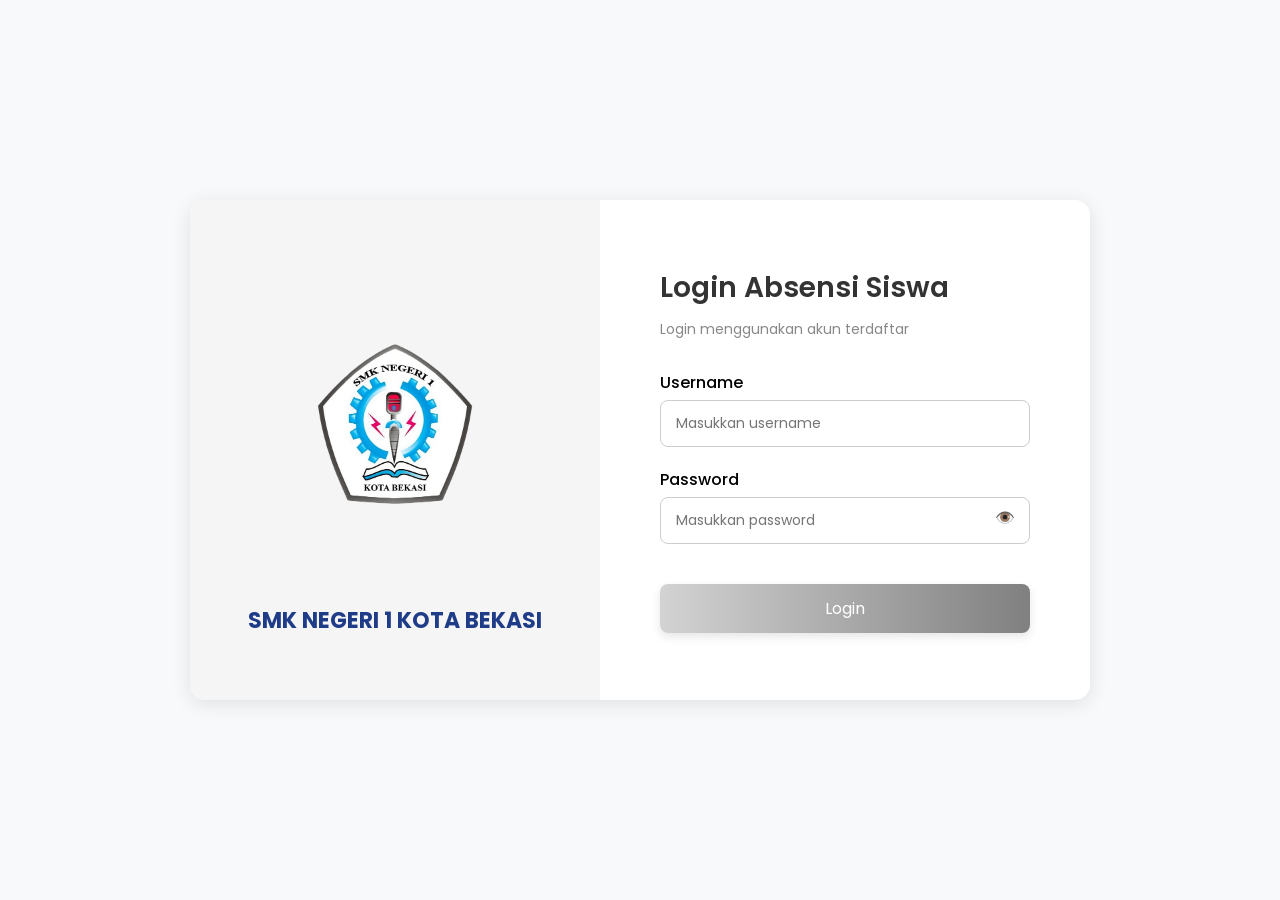
<file: index.html>
<!DOCTYPE html>
<html lang="id">
<head>
  <meta charset="UTF-8">
  <meta name="viewport" content="width=device-width, initial-scale=1.0">
  <title>Login</title>

  <!-- Google Font -->
  <link href="https://fonts.googleapis.com/css2?family=Poppins:wght@400;600&display=swap" rel="stylesheet">

  <!-- File CSS -->
  <link rel="stylesheet" href="login.css">
</head>
<body>

  <div class="container">
    <!-- Bagian Kiri -->
    <div class="left">
      <img src="Absensi siswa (1).png" alt="Logo Sekolah">
      <h2>SMK NEGERI 1 KOTA BEKASI</h2>
    </div>

    <!-- Bagian Kanan -->
    <div class="right">
      <h1>Login Absensi Siswa</h1>
      <p>Login menggunakan akun terdaftar</p>

      <form action="database/login.php" method="POST">
  <div class="form-group">
    <label for="username">Username</label>
    <input type="text" id="username" name="username" placeholder="Masukkan username" required>
  </div>
  <div class="form-group password-wrapper">
    <label for="password">Password</label>
    <input type="password" id="password" name="password" placeholder="Masukkan password" required>
    <span class="show-pass" onclick="togglePassword()"></span>
  </div>
  <button type="submit" class="btn">Login</button>
  </form>
    </div>
  </div>

  <!-- File JavaScript -->
  <script src="login.js"></script>
</body>
</html>
</file>
<file: login.css>
* {
  margin: 0;
  padding: 0;
  box-sizing: border-box;
  font-family: 'Poppins', sans-serif;
}

body {
  display: flex;
  justify-content: center;
  align-items: center;
  height: 100vh;
  background-color: #f8f9fa;
}

.container {
  display: flex;
  background: #fff;
  width: 900px;
  height: 500px;
  border-radius: 15px;
  box-shadow: 0 4px 20px rgba(0,0,0,0.1);
  overflow: hidden;
}

.left {
  flex: 1;
  background-color: #f5f5f5;
  display: flex;
  flex-direction: column;
  justify-content: center;
  align-items: center;
  padding: 20px;
}

.left img {
  width: 180px;
  margin-bottom: 20px;
}

.left h2 {
  font-size: 22px;
  color: #1f3c88;
}

.right {
  flex: 1;
  display: flex;
  flex-direction: column;
  justify-content: center;
  padding: 60px;
}

.right h1 {
  font-size: 28px;
  font-weight: 600;
  color: #333;
  margin-bottom: 10px;
}

.right p {
  color: #888;
  font-size: 14px;
  margin-bottom: 30px;
}

.form-group {
  margin-bottom: 20px;
}

.form-group label {
  display: block;
  font-weight: 500;
  margin-bottom: 5px;
}

.form-group input {
  width: 100%;
  padding: 12px 15px;
  border: 1px solid #ccc;
  border-radius: 8px;
  font-size: 14px;
  transition: border-color 0.3s;
}

.form-group input:focus {
  border-color: #D3D3D3;
  outline: none;
}

.btn {
  width: 100%;
  padding: 12px;
  background: linear-gradient(to right, #D3D3D3, #808080);
  color: #fff;
  border: none;
  border-radius: 8px;
  font-size: 16px;
  cursor: pointer;
  transition: 0.2s ease-in-out;
  box-shadow: 0 4px 10px rgba(0,0,0,0.1);
  margin-top: 20px;
}

.btn:hover {
  background: linear-gradient(to right, #BEBEBE, #6E6E6E);
  transform: translateY(-2px);
}

.btn:active {
  transform: scale(0.97);
}


.password-wrapper {
  position: relative;
}

.show-pass {
  position: absolute;
  right: 15px;
  top: 38px;
  cursor: pointer;
  color: #aaa;
  user-select: none;
}
</file>
